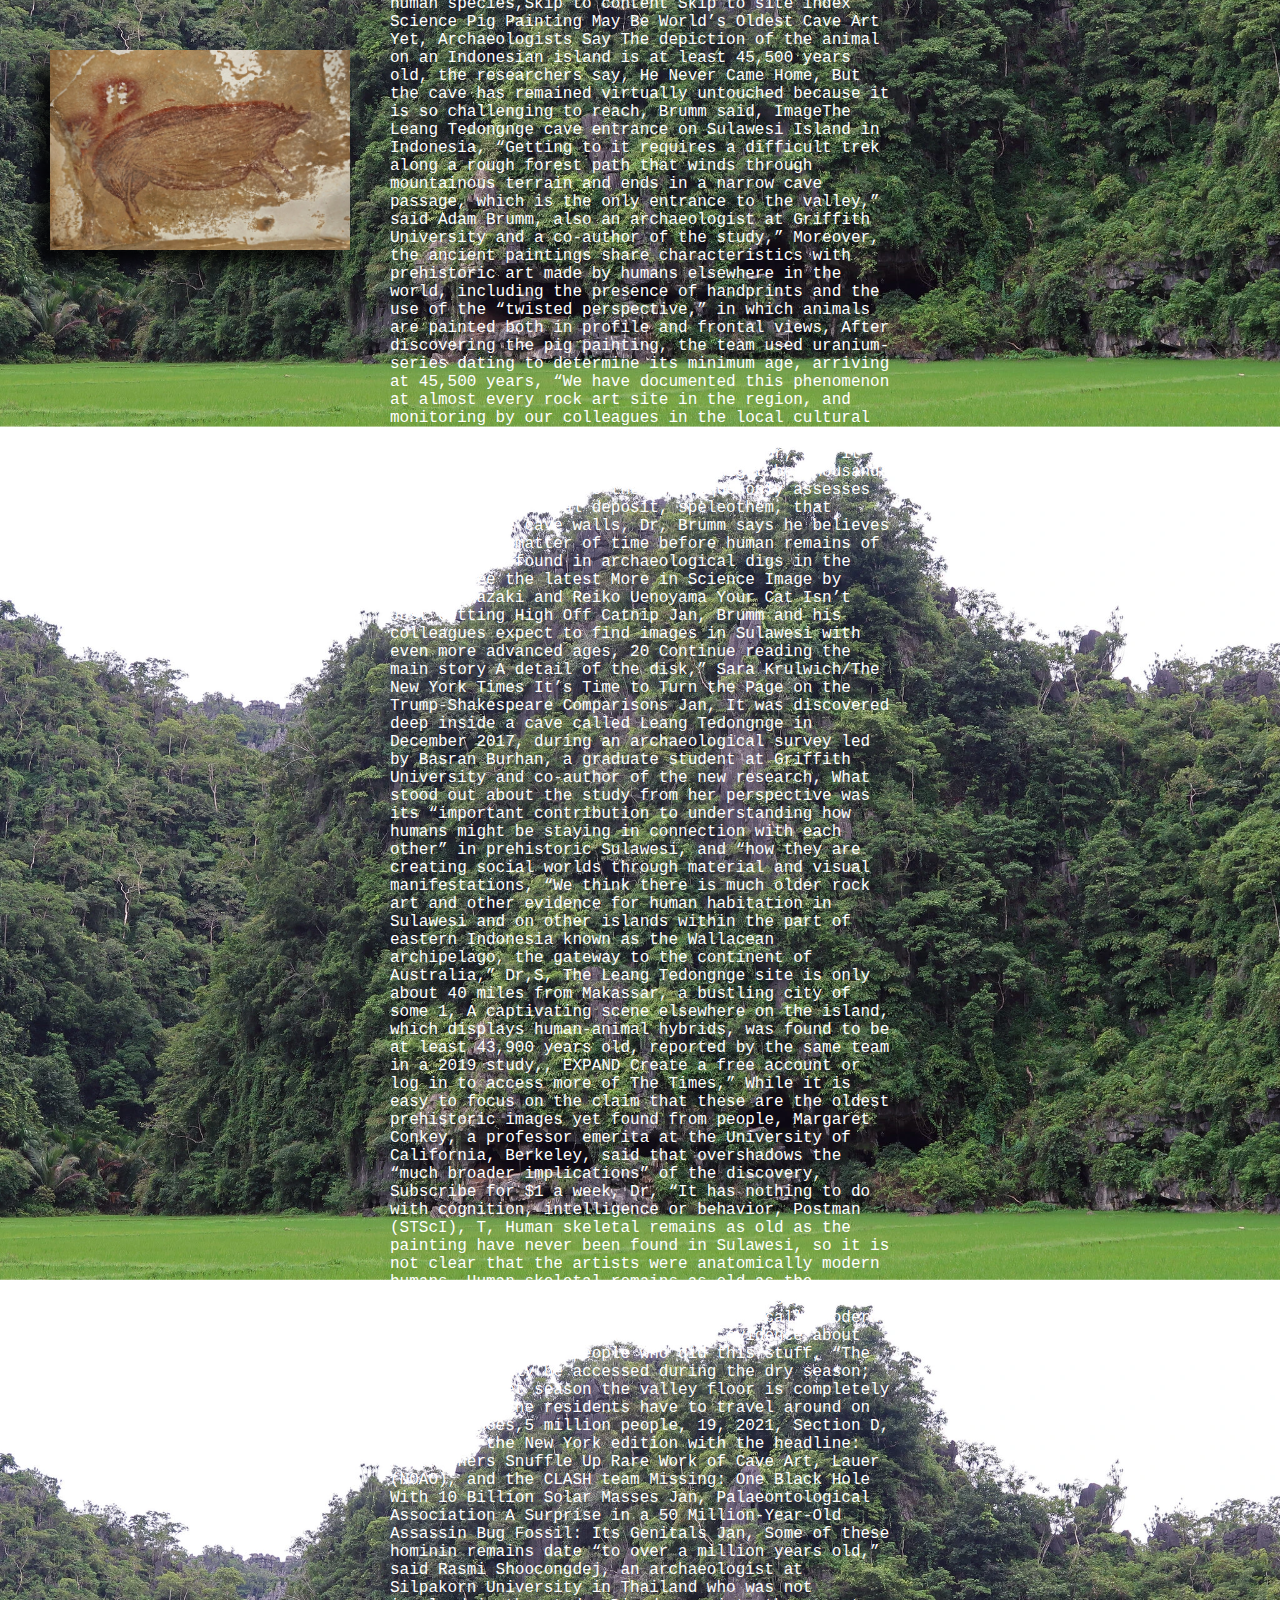
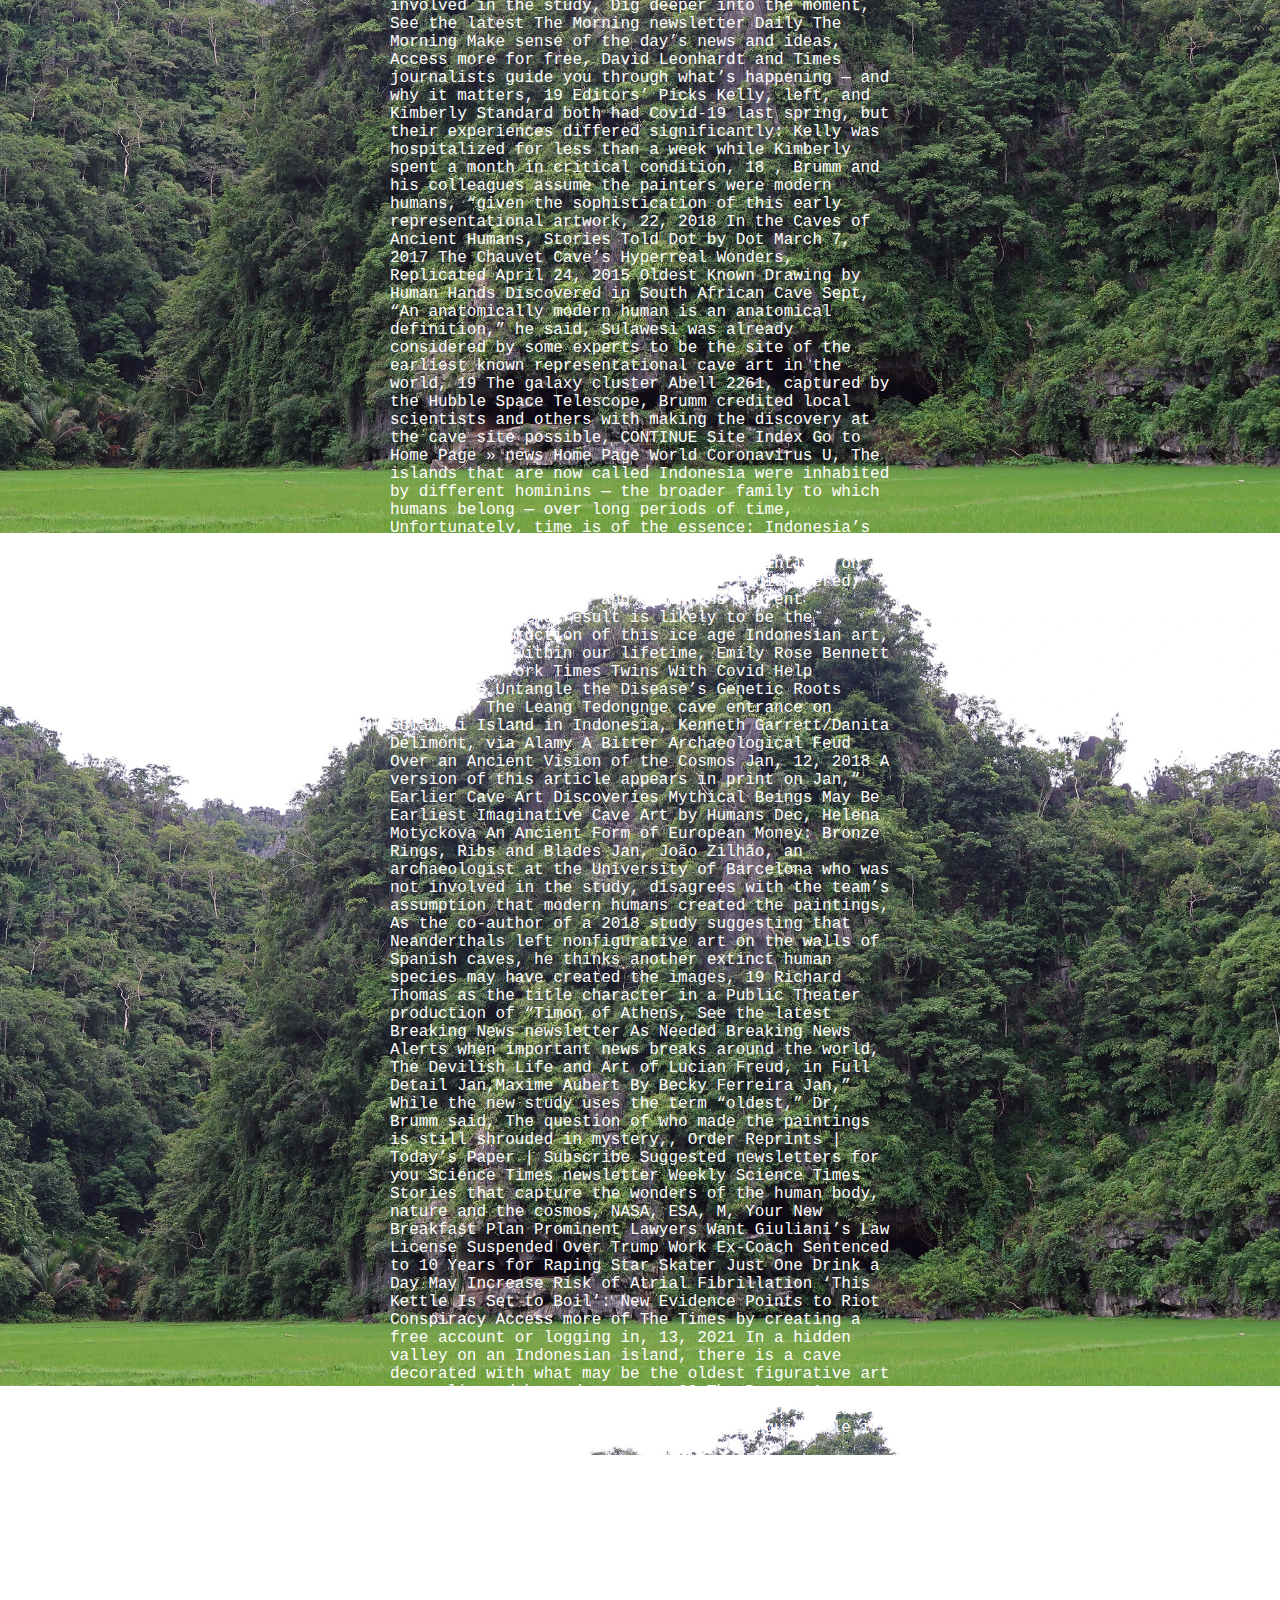
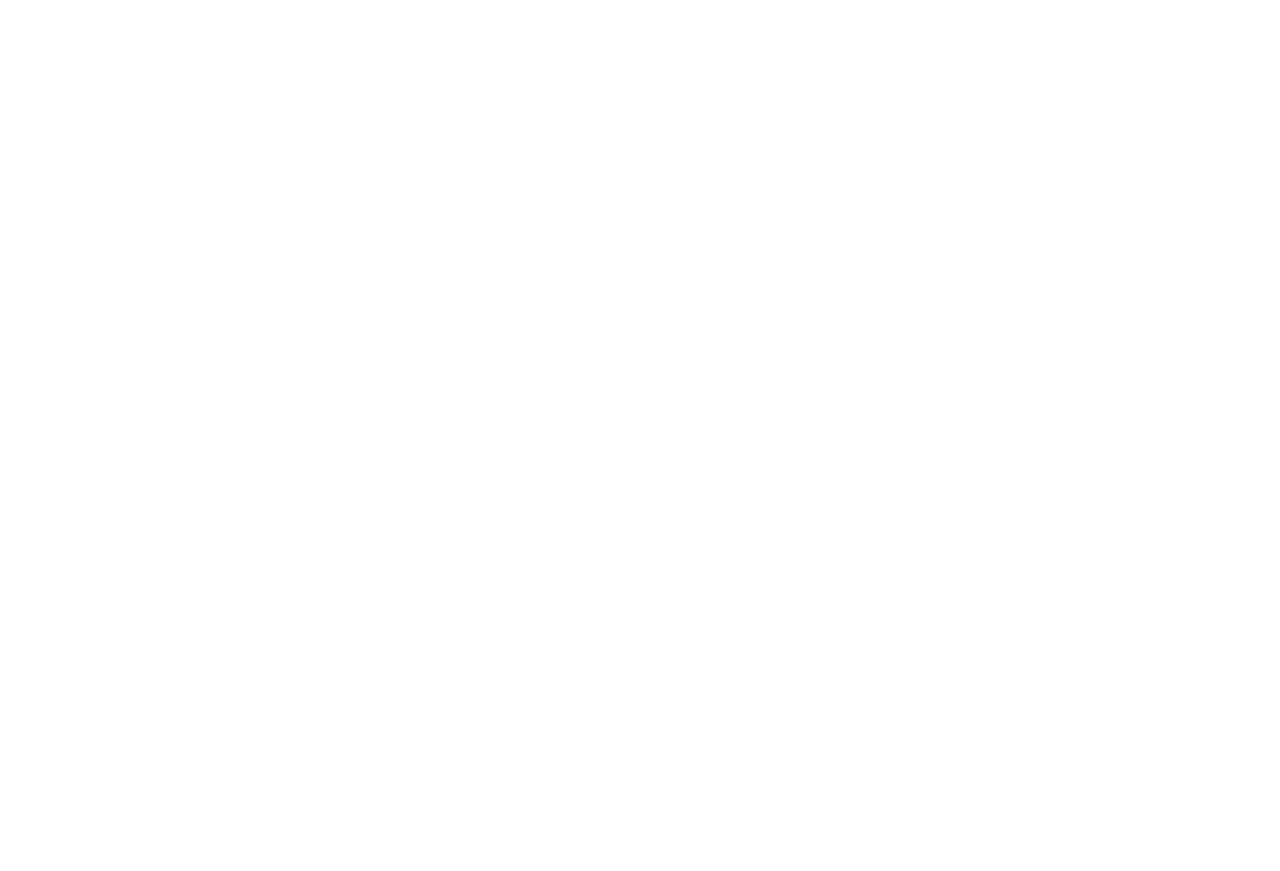
<file: pig-party/index.html>
<!DOCTYPE html>
<html lang="en">
<head>
  <meta charset="UTF-8">
  <meta name="viewport" content="width=device-width, initial-scale=1.0">
  <title>New Project</title>
  <link rel="stylesheet" href="app.css">
</head>
<body>
  <div id="main"></div>
  <img src="images/pig.jpg" alt="">
  <script src="app.js"></script>
</body>
</html>
</file>
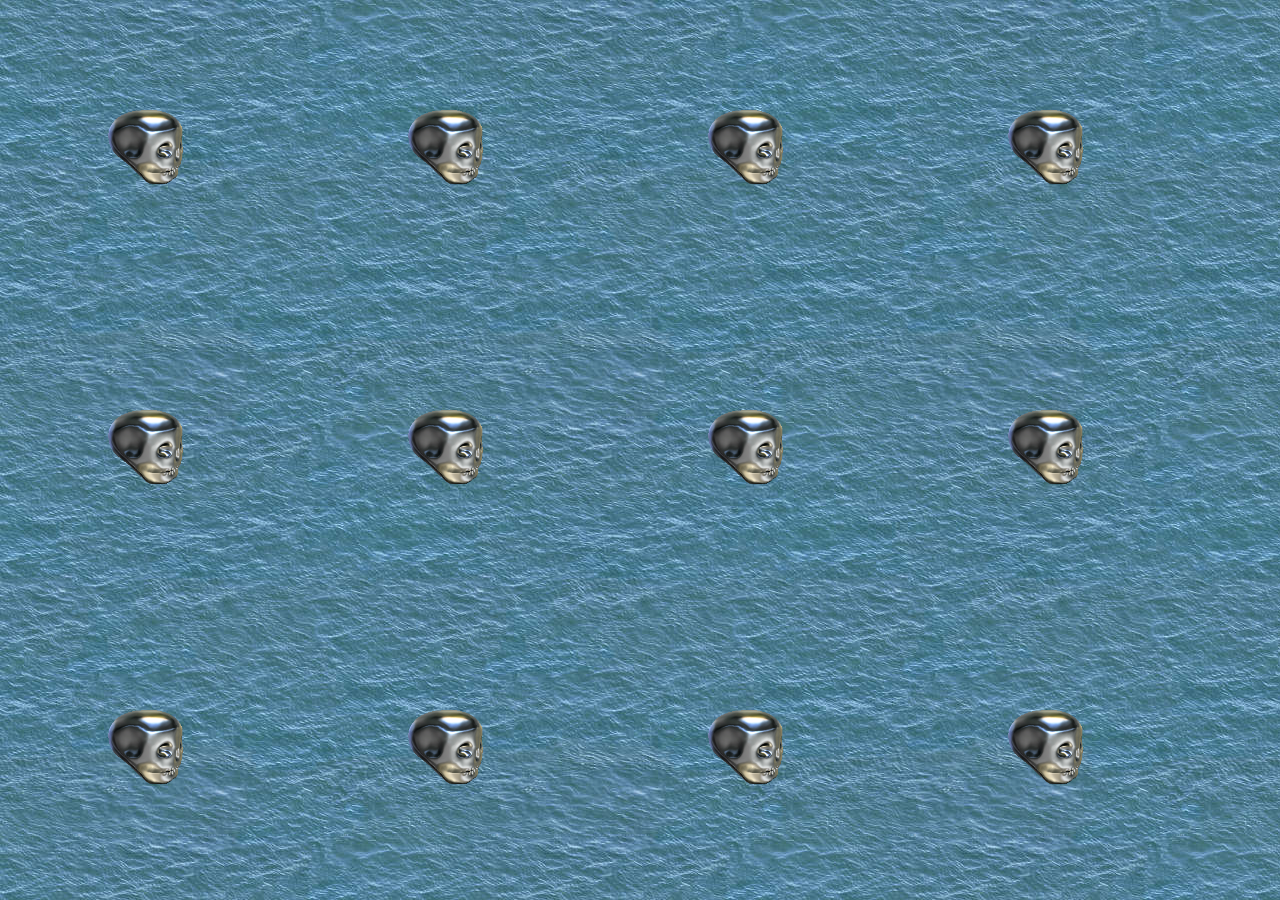
<file: water-burger/index.html>
<!DOCTYPE html>
<html lang="en">
<head>
  <meta charset="UTF-8">
  <meta name="viewport" content="width=device-width, initial-scale=0.75">
  <title>***//👁👃👁//***</title>
  <link rel="stylesheet" href="app.css">
</head>
<body>
  <whocares id="main-thing"></whocares>
</body>
</html>
</file>
<file: pig-party/app.css>
body {
  background-image: url("images/cave.webp");
  background-size: cover;
  background-position: center;
  overflow: hidden;
}

#main {
  width: 500px;
  display: block;
  margin: auto;
  height: 100vh;
  transition: 10s;
  color: white;
  font-family: 'Comic Sans', 'Courier New', Courier, monospace;
}

img {
  width: 300px;
  position: absolute;
  top: 50px;
  left: 50px;
  box-shadow: -15px 15px 15px rgba(0,0,0,0.8);
}
</file>
<file: water-burger/app.css>
body {
  background-image: url("./images/water.jpg");
  animation: drift-diag-4 20s linear infinite;
}

#main-thing {
  width: 100%; height: 100%;
  background-image: url("./images/skull1.png");
  background-size: 300px;
  animation: drift-diag-5 6s linear infinite;
  position: absolute;
  top: 0; left: 0;
}


@keyframes drift-diag-4 {
  0% {background-position: top 0px right 0px;}
  100% {background-position: top -418px right -836px;}
}

@keyframes drift-diag-5 {
  0% {background-position: top 0px right 0px;}
  100% {background-position: top -300px right -600px;}
}


/* --------- other optional animations --------- */

/* @keyframes drift-up {
  0% {background-position: top 0px left 0px;}
  100% {background-position: top 418px left 0px;}
} */

/* @keyframes drift-down {
  0% {background-position: bottom 0px left 0px;}
  100% {background-position: bottom -418px left 0px;}
} */

/* @keyframes drift-right {
  0% {background-position: top 0px left 0px;}
  100% {background-position: top 0px left 418px;}
} */

/* @keyframes drift-left {
  0% {background-position: top 0px right 0px;}
  100% {background-position: top 0px right 418px;}
} */

/* @keyframes drift-diag1 {
  0% {background-position: top 0px right 0px;}
  100% {background-position: top -418px right 418px;}
} */

/* @keyframes drift-diag2 {
  0% {background-position: top 0px right 0px;}
  100% {background-position: top 418px right 418px;}
} */

/* @keyframes drift-diag3 {
  0% {background-position: top 0px right 0px;}
  100% {background-position: top 418px right -418px;}
} */
</file>
